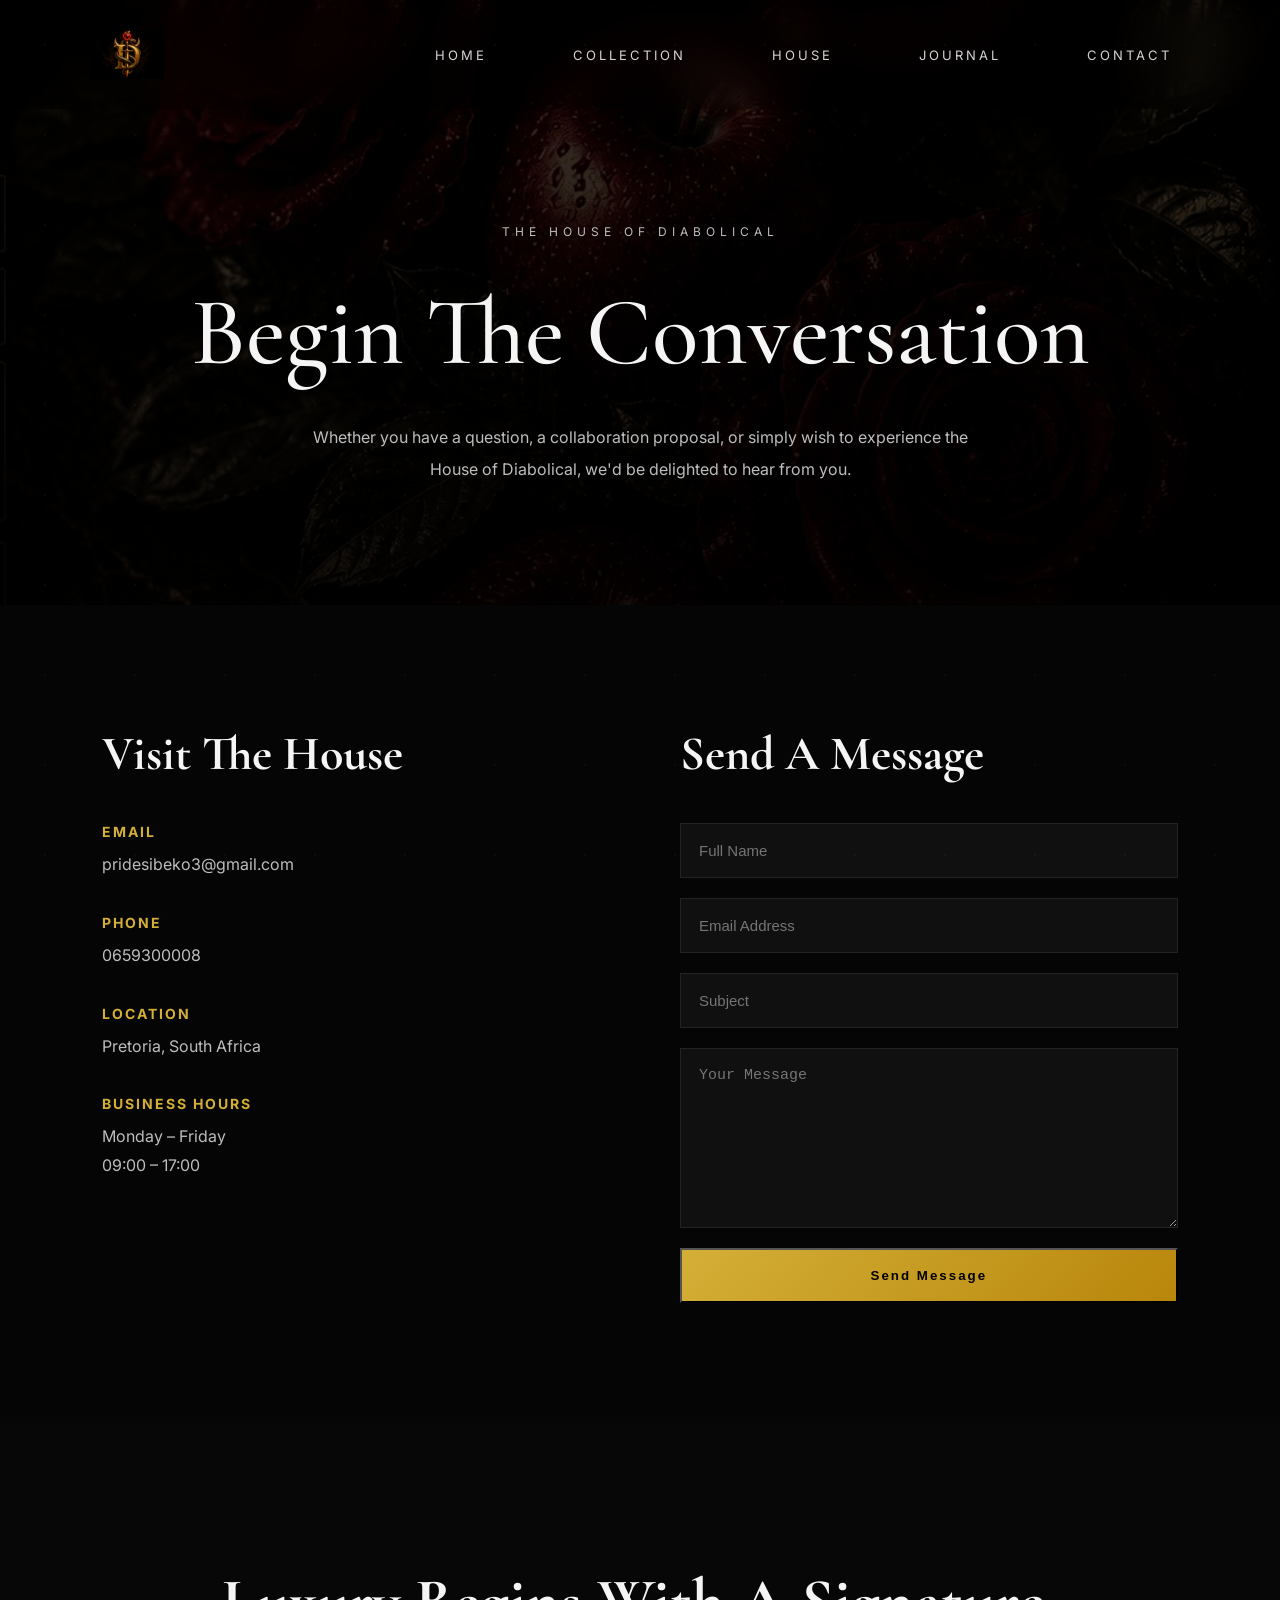
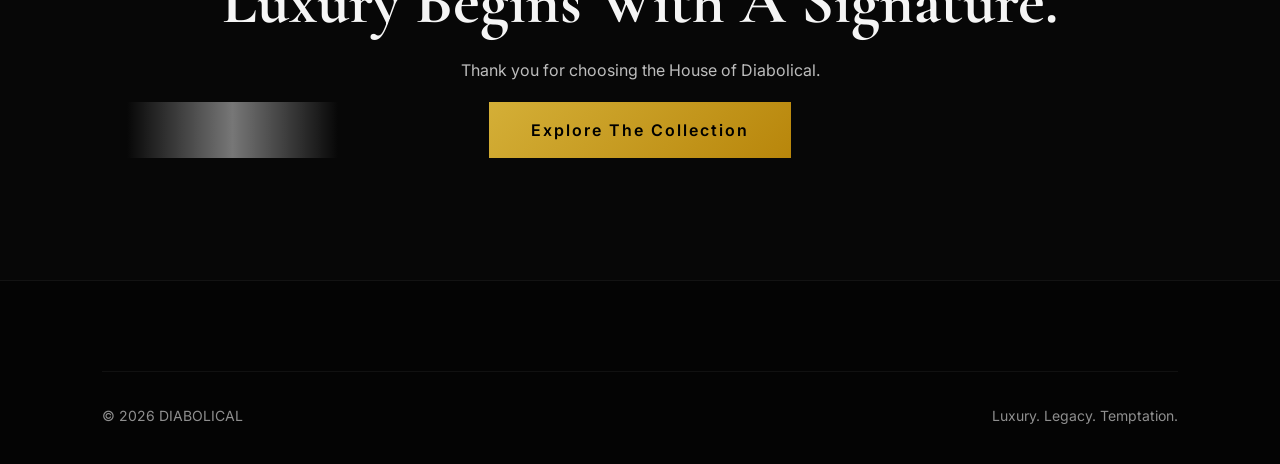
<file: contact.html>
<!DOCTYPE html>

<html lang="en">

<head>

<meta charset="UTF-8">

<meta name="viewport" content="width=device-width, initial-scale=1.0">

<title>Contact | DIABOLICAL</title>

<link rel="stylesheet" href="style.css">

<link rel="preconnect" href="https://fonts.googleapis.com">

<link rel="preconnect" href="https://fonts.gstatic.com" crossorigin>

<link href="https://fonts.googleapis.com/css2?family=Inter:wght@300;400;500;600&family=Cormorant+Garamond:wght@300;500;700&display=swap" rel="stylesheet">

</head>

<body>

<header>

<div class="logo">

<a href="index.html">

<img src="images/diabolical-logo.png" alt="Diabolical">

</a>

</div>

<nav>

<a href="index.html">Home</a>

<a href="collection.html">Collection</a>

<a href="story.html">House</a>

<a href="journal.html">Journal</a>

<a class="active" href="contact.html">Contact</a>

</nav>

</header>

<section class="contact-hero">

<p class="eyebrow">

THE HOUSE OF DIABOLICAL

</p>

<h1>

Begin The Conversation

</h1>

<p>

Whether you have a question, a collaboration proposal, or simply wish to experience the House of Diabolical, we'd be delighted to hear from you.

</p>

</section>

<section class="contact-wrapper">

<div class="contact-info">

<h2>

Visit The House

</h2>

<div class="info-block">

<h3>Email</h3>

<p>pridesibeko3@gmail.com</p>

</div>

<div class="info-block">

<h3>Phone</h3>

<p>0659300008</p>

</div>

<div class="info-block">

<h3>Location</h3>

<p>Pretoria, South Africa</p>

</div>

<div class="info-block">

<h3>Business Hours</h3>

<p>

Monday – Friday<br>

09:00 – 17:00

</p>

</div>

</div>

<div class="contact-form">

<h2>

Send A Message

</h2>

<form>

<input

type="text"

placeholder="Full Name"

required>

<input

type="email"

placeholder="Email Address"

required>

<input

type="text"

placeholder="Subject">

<textarea

rows="7"

placeholder="Your Message"

required></textarea>

<button

class="gold-button"

type="submit">

Send Message

</button>

</form>

</div>

</section>

<section class="luxury-banner">

<h2>

Luxury Begins With A Signature.

</h2>

<p>

Thank you for choosing the House of Diabolical.

</p>

<a

href="collection.html"

class="gold-button">

Explore The Collection

</a>

</section>

<footer>

<div class="footer-bottom">

<p>

© 2026 DIABOLICAL

</p>

<p>

Luxury. Legacy. Temptation.

</p>

</div>

</footer>

<script src="script.js"></script>

</body>

</html>
</file>
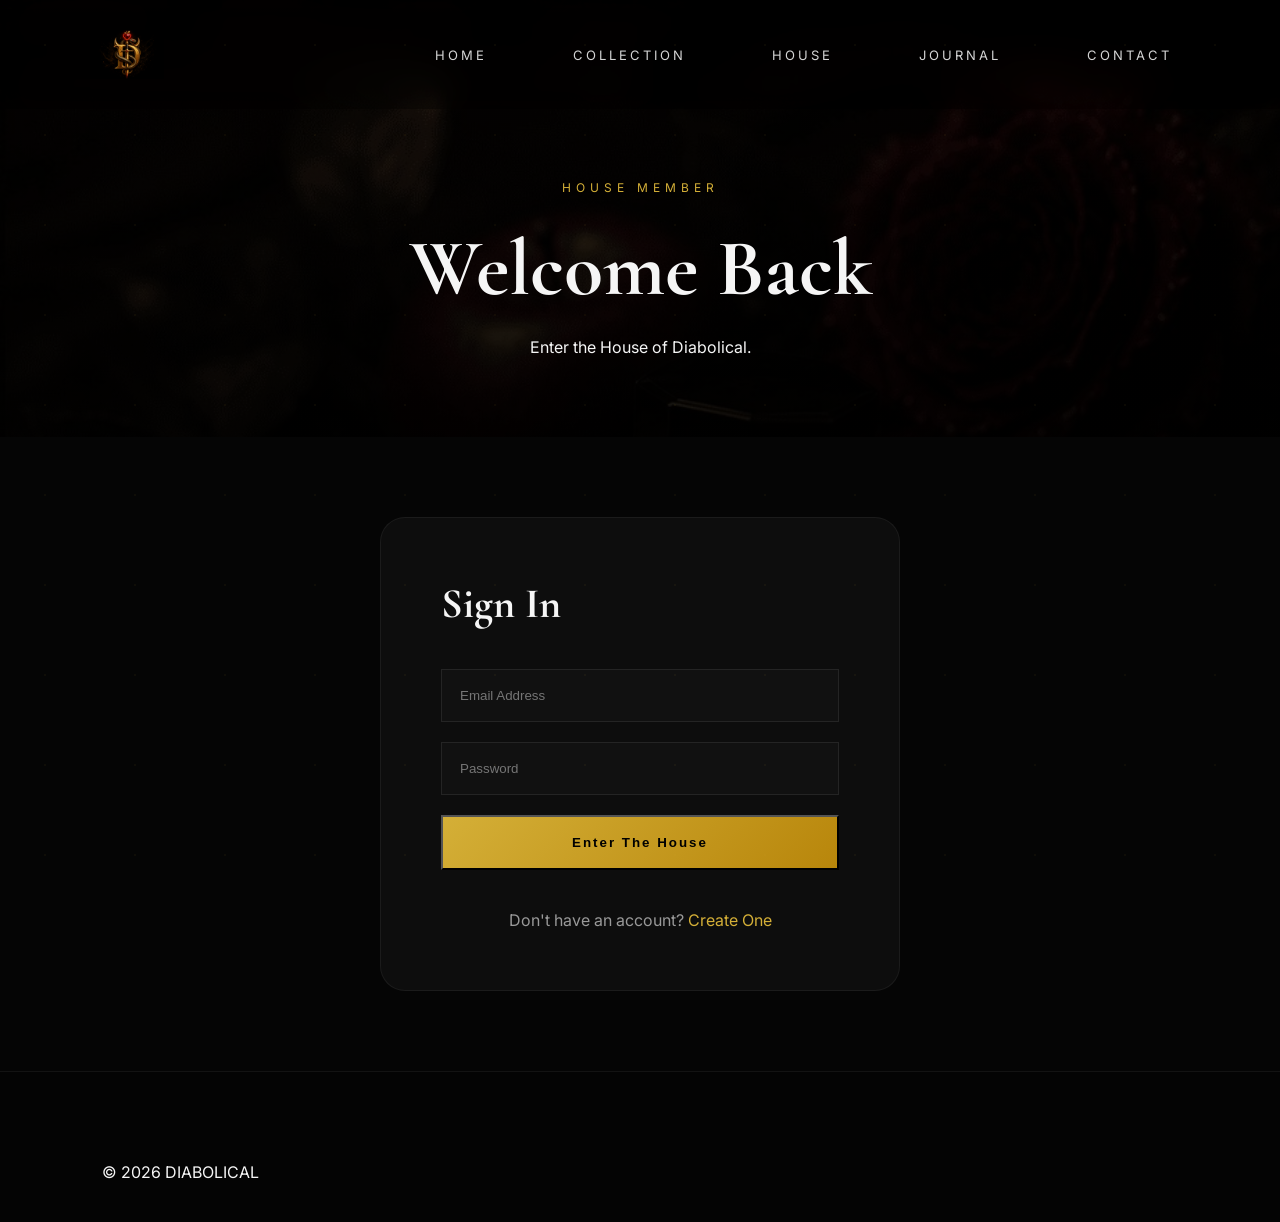
<file: login.html>
<!DOCTYPE html>
<html lang="en">

<head>

<meta charset="UTF-8">

<meta name="viewport"
content="width=device-width, initial-scale=1.0">

<title>House Member | DIABOLICAL</title>

<link rel="stylesheet" href="style.css">

<link href="https://fonts.googleapis.com/css2?family=Inter:wght@300;400;500;600&family=Cormorant+Garamond:wght@300;500;700&display=swap" rel="stylesheet">

</head>

<body>

<header>

<div class="logo">

<a href="index.html">

<img src="images/diabolical-logo.png">

</a>

</div>

<nav>

<a href="index.html">Home</a>

<a href="collection.html">Collection</a>

<a href="story.html">House</a>

<a href="journal.html">Journal</a>

<a href="contact.html">Contact</a>

</nav>

</header>

<section class="login-hero">

<p class="eyebrow">

HOUSE MEMBER

</p>

<h1>

Welcome Back

</h1>

<p>

Enter the House of Diabolical.

</p>

</section>

<section class="login-box">

<form>

<h2>

Sign In

</h2>

<input
type="email"
placeholder="Email Address"
required>

<input
type="password"
placeholder="Password"
required>

<button
class="gold-button">

Enter The House

</button>

<p>

Don't have an account?

<a href="register.html">

Create One

</a>

</p>

</form>

</section>

<footer>

<p>

© 2026 DIABOLICAL

</p>

</footer>

<script src="script.js"></script>

</body>

</html>
</file>
<file: style.css>
/*==========================================
DIABOLICAL
Luxury Fragrance Website
Version 1.0
==========================================*/

:root{

--black:#050505;
--black-soft:#0c0c0c;
--gold:#D4AF37;
--gold-dark:#B8860B;
--ruby:#8B0000;
--white:#F5F5F5;
--gray:#B7B7B7;
--glass:rgba(255,255,255,.05);

}

*{

margin:0;
padding:0;
box-sizing:border-box;

}

html{

scroll-behavior:smooth;

}

body{

font-family:'Inter',sans-serif;
background:var(--black);
color:var(--white);
overflow-x:hidden;

}

/*============================*/

body::before{

content:"";

position:fixed;

inset:0;

background-image:

radial-gradient(rgba(255,255,255,.02) 1px,transparent 1px);

background-size:4px 4px;

pointer-events:none;

z-index:9999;

opacity:.25;

}

/*============================*/

img{

max-width:100%;
display:block;

}

a{

text-decoration:none;
color:inherit;

}

section{

position:relative;
padding:120px 8%;

}

/*============================*/

.cursor-glow{

position:fixed;

width:420px;

height:420px;

border-radius:50%;

background:

radial-gradient(circle,

rgba(212,175,55,.09),

transparent 70%);

pointer-events:none;

transform:translate(-50%,-50%);

z-index:0;

transition:

left .05s linear,

top .05s linear;

}

/*============================*/

.grain{

position:fixed;

inset:0;

pointer-events:none;

background-image:

url("images/noise.png");

opacity:.05;

mix-blend-mode:soft-light;

z-index:2;

}

/*==================================
HEADER
==================================*/

header{

position:fixed;

width:100%;

top:0;

left:0;

padding:30px 7%;

display:flex;

justify-content:space-between;

align-items:center;

z-index:999;

background:rgba(5,5,5,.25);

backdrop-filter:blur(20px);

transition:.45s;

}

nav a{

position:relative;

text-decoration:none;

color:white;

margin:0 18px;

letter-spacing:2px;

}

nav a::after{

content:"";

position:absolute;

bottom:-8px;

left:0;

width:0;

height:1px;

background:#D4AF37;

transition:.45s;

}

nav a:hover::after{

width:100%;

}

/*============================*/

.logo{

display:flex;

align-items:center;

}

.logo img{

width:74px;

transition:.45s;

}

.logo img:hover{

transform:scale(1.05);

filter:

drop-shadow(0 0 18px rgba(212,175,55,.45));

}

/*============================*/

nav{

display:flex;

gap:50px;

}

nav a{

font-size:13px;

letter-spacing:3px;

text-transform:uppercase;

color:#d4d4d4;

transition:.35s;

position:relative;

}

nav a::after{

content:"";

position:absolute;

left:0;

bottom:-10px;

width:0;

height:1px;

background:var(--gold);

transition:.4s;

}

nav a:hover{

color:var(--gold);

}

nav a:hover::after{

width:100%;

}

/*============================*/

.cart a{

font-size:13px;

letter-spacing:2px;

color:var(--gold);

}

/*==================================
HERO
==================================*/

.hero{

height:100vh;

display:grid;

grid-template-columns:1fr 1fr;

align-items:center;

background:

linear-gradient(

rgba(0,0,0,.35),

rgba(0,0,0,.75)

),

url("images/hero-bg.jpg");

background-size:cover;

background-position:center;

padding-top:90px;

overflow:hidden;

}

.hero-overlay{

position:absolute;

inset:0;

background:

radial-gradient(circle at center,

transparent,

rgba(0,0,0,.65));

}

.hero-left{

position:relative;

z-index:5;

max-width:620px;

}

.eyebrow{

letter-spacing:5px;

font-size:12px;

text-transform:uppercase;

color:var(--gold);

margin-bottom:25px;

}

.hero-left h1{

font-family:'Cormorant Garamond',serif;

font-size:7rem;

line-height:.9;

font-weight:500;

margin-bottom:35px;

}

.hero-left p{

font-size:18px;

line-height:1.9;

color:#c8c8c8;

margin-bottom:45px;

max-width:520px;

}

.hero-buttons{

display:flex;

gap:25px;

}

.gold-button{

padding:18px 42px;

background:linear-gradient(

135deg,

var(--gold),

var(--gold-dark)

);

color:black;

font-weight:600;

letter-spacing:2px;

transition:.4s;

}

.gold-button:hover{

transform:translateY(-5px);

box-shadow:

0 20px 45px rgba(212,175,55,.35);

}

.outline-button{

padding:18px 42px;

border:1px solid rgba(212,175,55,.45);

letter-spacing:2px;

transition:.4s;

}

.outline-button:hover{

background:rgba(212,175,55,.08);

border-color:var(--gold);

}

.hero-right{

display:flex;

justify-content:center;

align-items:center;

position:relative;

}

.hero-light{

position:absolute;

width:520px;

height:520px;

border-radius:50%;

background:

radial-gradient(circle,

rgba(212,175,55,.18),

transparent 70%);

filter:blur(40px);

}

.hero-bottle{

width:430px;

position:relative;

z-index:2;

animation:floatBottle 7s ease-in-out infinite;

filter:

drop-shadow(0 0 40px rgba(212,175,55,.35));

}

@keyframes floatBottle{

0%,100%{

transform:translateY(0);

}

50%{

transform:translateY(-20px);

}

}.scroll-indicator{

position:absolute;

bottom:40px;

left:50%;

transform:translateX(-50%);

}

.scroll-indicator span{

display:block;

width:2px;

height:70px;

background:

linear-gradient(

transparent,

#D4AF37,

transparent);

animation:scrollDown 2s infinite;

}

@keyframes scrollDown{

0%{

opacity:0;

transform:translateY(-20px);

}

50%{

opacity:1;

}

100%{

opacity:0;

transform:translateY(20px);

}

  }
/*==================================
FEATURED COLLECTION
==================================*/

.featured{

background:

linear-gradient(
180deg,
#050505,
#090909);

}

.section-title{

max-width:620px;

margin-bottom:80px;

}

.section-title p{

color:var(--gold);

letter-spacing:4px;

font-size:12px;

text-transform:uppercase;

margin-bottom:18px;

}

.section-title h2{

font-family:'Cormorant Garamond',serif;

font-size:5rem;

line-height:.9;

font-weight:500;

}

.collection-grid{

display:grid;

grid-template-columns:repeat(5,1fr);

gap:30px;

align-items:end;

}

.card{

background:

linear-gradient(
180deg,
rgba(255,255,255,.04),
rgba(255,255,255,.015));

border:1px solid rgba(255,255,255,.05);

padding:45px 30px;

border-radius:24px;

text-align:center;

backdrop-filter:blur(15px);

transition:.45s;

overflow:hidden;

position:relative;

}

.card::before{

content:"";

position:absolute;

top:-120px;
left:-80px;

width:220px;
height:220px;

background:

radial-gradient(circle,

rgba(212,175,55,.12),

transparent 70%);

transition:.5s;

}

.card:hover{

transform:translateY(-15px);

border-color:rgba(212,175,55,.25);

box-shadow:

0 30px 60px rgba(0,0,0,.45);

}

.card:hover::before{

transform:scale(1.3);

}

.card img{

height:260px;

margin:auto;

object-fit:contain;

transition:.5s;

filter:

drop-shadow(0 0 25px rgba(212,175,55,.25));

}

.card:hover img{

transform:

translateY(-12px)
scale(1.05);

filter:

drop-shadow(0 0 40px rgba(212,175,55,.5));

}

.card h3{

margin-top:35px;

font-family:'Cormorant Garamond',serif;

font-size:34px;

font-weight:500;

letter-spacing:2px;

}

.card span{

display:block;

margin-top:12px;

color:#bdbdbd;

line-height:1.8;

font-size:15px;

}

/*==================================
STORY
==================================*/

.story-preview{

display:grid;

grid-template-columns:1.1fr 1fr;

gap:90px;

align-items:center;

background:#070707;

}

.story-image{

overflow:hidden;

border-radius:28px;

position:relative;

}

.story-image img{

width:100%;

height:760px;

object-fit:cover;

transition:1s;

}

.story-image:hover img{

transform:scale(1.06);

}

.story-image::after{

content:"";

position:absolute;

inset:0;

background:

linear-gradient(

to top,

rgba(0,0,0,.55),

transparent 45%);

}

.story-content{

max-width:600px;

}

.story-content p:first-child{

color:var(--gold);

font-size:12px;

letter-spacing:4px;

text-transform:uppercase;

margin-bottom:20px;

}

.story-content h2{

font-family:'Cormorant Garamond',serif;

font-size:5.5rem;

line-height:.92;

font-weight:500;

margin-bottom:35px;

}

.story-content p:nth-of-type(2){

font-size:18px;

line-height:2;

color:#c4c4c4;

margin-bottom:45px;

}

.story-content a{

display:inline-flex;

align-items:center;

justify-content:center;

padding:18px 38px;

border:1px solid var(--gold);

color:var(--gold);

letter-spacing:2px;

text-transform:uppercase;

transition:.4s;

}

.story-content a:hover{

background:var(--gold);

color:#050505;

box-shadow:

0 15px 40px rgba(212,175,55,.35);

}
/*==================================
JOURNAL
==================================*/

.journal{

background:#050505;

}

.journal-heading{

max-width:700px;

margin:0 auto 90px;

text-align:center;

}

.journal-heading h2{

font-family:'Cormorant Garamond',serif;

font-size:5rem;

font-weight:500;

line-height:.95;

margin:25px 0;

}

.journal-intro{

max-width:620px;

margin:auto;

color:#bfbfbf;

line-height:2;

font-size:18px;

}

.journal-grid{

display:grid;

grid-template-columns:repeat(3,1fr);

gap:40px;

}

.journal-card{

background:linear-gradient(

180deg,

rgba(255,255,255,.04),

rgba(255,255,255,.01));

border:1px solid rgba(255,255,255,.06);

overflow:hidden;

border-radius:24px;

transition:.45s;

}

.journal-card:hover{

transform:translateY(-12px);

box-shadow:

0 30px 70px rgba(0,0,0,.5);

border-color:rgba(212,175,55,.25);

}

.journal-card img{

width:100%;

height:340px;

object-fit:cover;

transition:1s;

background:
radial-gradient(circle at 30% 20%, rgba(212,175,55,.15), transparent 55%),
linear-gradient(160deg, #1a1006, #0a0705);

}

.journal-card:hover img{

transform:scale(1.08);

}

/*==================================
FEATURED ARTICLE (previously missing — unstyled)
==================================*/

.featured-article{

display:grid;

grid-template-columns:1fr 1fr;

gap:60px;

align-items:center;

padding:0 8% 140px;

}

.featured-image{

height:480px;

border-radius:24px;

overflow:hidden;

}

.featured-image img{

width:100%;

height:100%;

object-fit:cover;

background:
radial-gradient(circle at 30% 20%, rgba(212,175,55,.15), transparent 55%),
linear-gradient(160deg, #1a1006, #0a0705);

}

.featured-content span{

color:var(--gold);

letter-spacing:2px;

font-size:13px;

text-transform:uppercase;

}

.featured-content h2{

font-family:'Cormorant Garamond',serif;

font-size:3rem;

margin:20px 0;

font-weight:500;

}

.featured-content p{

color:#bdbdbd;

line-height:1.8;

margin-bottom:30px;

}

/*==================================
EDITORIALS GRID (previously missing — unstyled)
==================================*/

.editorials{

display:grid;

grid-template-columns:repeat(3,1fr);

gap:40px;

padding:0 8% 160px;

}

.editorial-card{

background:linear-gradient(
180deg,
rgba(255,255,255,.04),
rgba(255,255,255,.01));

border:1px solid rgba(255,255,255,.06);

border-radius:20px;

overflow:hidden;

transition:.45s;

padding-bottom:30px;

}

.editorial-card:hover{

transform:translateY(-10px);

border-color:rgba(212,175,55,.25);

}

.editorial-card img{

width:100%;

height:260px;

object-fit:cover;

background:
radial-gradient(circle at 30% 20%, rgba(212,175,55,.15), transparent 55%),
linear-gradient(160deg, #1a1006, #0a0705);

}

.editorial-card h3{

font-family:'Cormorant Garamond',serif;

font-size:1.6rem;

margin:20px 24px 10px;

font-weight:500;

}

.editorial-card p{

color:#bdbdbd;

margin:0 24px 16px;

line-height:1.6;

}

.editorial-card a{

margin:0 24px;

color:var(--gold);

text-decoration:none;

font-size:14px;

}

.journal-content{

padding:35px;

}

.journal-content span{

font-size:11px;

letter-spacing:4px;

text-transform:uppercase;

color:var(--gold);

}

.journal-content h3{

font-family:'Cormorant Garamond',serif;

font-size:34px;

font-weight:500;

margin:18px 0;

}

.journal-content p{

line-height:1.9;

color:#bdbdbd;

margin-bottom:28px;

}

.journal-content a{

color:var(--gold);

letter-spacing:2px;

text-transform:uppercase;

font-size:13px;

}

/*==================================
NEWSLETTER
==================================*/

.newsletter{

position:relative;

padding:180px 8%;

background:

radial-gradient(circle at 25% 30%, rgba(212,175,55,.14), transparent 55%),

radial-gradient(circle at 80% 70%, rgba(139,0,0,.12), transparent 55%),

linear-gradient(

180deg,

rgba(0,0,0,.8),

rgba(5,5,5,.92)

),

url("images/newsletter-bg.jpg");

background-size:cover;

background-position:center;

}

.newsletter-overlay{

position:absolute;

inset:0;

background:

radial-gradient(circle,

rgba(212,175,55,.08),

transparent 70%);

}

.newsletter-box{

position:relative;

z-index:2;

max-width:760px;

margin:auto;

text-align:center;

}

.newsletter-box h2{

font-family:'Cormorant Garamond',serif;

font-size:5rem;

line-height:.95;

margin:25px 0;

}

.newsletter-box p{

color:#c7c7c7;

line-height:2;

margin-bottom:40px;

}

.newsletter-form{

display:flex;

gap:20px;

justify-content:center;

}

.newsletter-form input{

width:420px;

padding:20px;

background:rgba(255,255,255,.04);

border:1px solid rgba(255,255,255,.1);

color:white;

outline:none;

font-size:15px;

backdrop-filter:blur(12px);

}

.newsletter-form input:focus{

border-color:var(--gold);

}

.newsletter-form button{

padding:20px 45px;

background:linear-gradient(

135deg,

var(--gold),

var(--gold-dark));

border:none;

font-weight:600;

cursor:pointer;

transition:.35s;

}

.newsletter-form button:hover{

transform:translateY(-4px);

box-shadow:

0 20px 40px rgba(212,175,55,.35);

}

/*==================================
FOOTER
==================================*/

footer{

background:#040404;

border-top:1px solid rgba(255,255,255,.06);

padding:90px 8% 40px;

}

.footer-top{

display:grid;

grid-template-columns:2fr 1fr 1fr 1fr;

gap:60px;

margin-bottom:70px;

}

.footer-brand img{

width:85px;

margin-bottom:20px;

}

.footer-brand h3{

font-family:'Cormorant Garamond',serif;

font-size:42px;

font-weight:500;

margin-bottom:20px;

}

.footer-brand p{

color:#aaaaaa;

line-height:1.9;

max-width:360px;

}

.footer-links h4{

margin-bottom:25px;

font-size:14px;

letter-spacing:3px;

text-transform:uppercase;

color:var(--gold);

}

.footer-links a{

display:block;

margin-bottom:14px;

color:#a8a8a8;

transition:.3s;

}

.footer-links a:hover{

color:var(--gold);

padding-left:8px;

}

.footer-bottom{

padding-top:35px;

border-top:1px solid rgba(255,255,255,.05);

display:flex;

justify-content:space-between;

color:#8f8f8f;

font-size:14px;

}

/*==================================
RESPONSIVE
==================================*/

@media (max-width:1200px){

.hero,
.story-preview{

grid-template-columns:1fr;

}

.collection-grid{

grid-template-columns:repeat(2,1fr);

}

.journal-grid{

grid-template-columns:1fr;

}

.footer-top{

grid-template-columns:1fr 1fr;

}

.hero-left h1{

font-size:5.5rem;

}

}

@media (max-width:768px){

header{

padding:0 25px;

}

nav{

display:none;

}

.hero{

padding:120px 25px 80px;

}

.hero-left h1{

font-size:4rem;

}

.hero-buttons{

flex-direction:column;

}

#loader{

padding:0 24px;

text-align:center;

}

.loader-logo{

width:110px;

margin-bottom:24px;

}

.loader-content h1{

font-size:28px;

letter-spacing:3px;

}

.loader-content p{

letter-spacing:2px;

font-size:14px;

margin-bottom:30px;

}

.loading-line{

width:180px;

}

.collection-grid{

grid-template-columns:1fr;

}

.story-content h2,
.section-title h2,
.journal-heading h2,
.newsletter-box h2{

font-size:3.5rem;

}

.newsletter-form{

flex-direction:column;

}

.newsletter-form input{

width:100%;

}

.footer-top{

grid-template-columns:1fr;

}

.footer-bottom{

flex-direction:column;

gap:15px;

text-align:center;

}

}
/*==========================================
PARTICLES
==========================================*/

#particles{

position:fixed;

top:0;

left:0;

width:100%;

height:100%;

pointer-events:none;

z-index:1;

}

/*==========================================
LOADING SCREEN
==========================================*/

.loader{

position:fixed;

inset:0;

background:#050505;

display:flex;

justify-content:center;

align-items:center;

z-index:99999;

}

.loader h1{

font-family:'Cormorant Garamond',serif;

font-size:72px;

color:#D4AF37;

letter-spacing:10px;

animation:pulse 2s infinite;

}

@keyframes pulse{

0%,100%{

opacity:1;

}

50%{

opacity:.4;

}

}
/*==================================
CONTACT PAGE
==================================*/

.contact-hero{

padding:220px 8% 120px;

text-align:center;

background:
linear-gradient(rgba(0,0,0,.75),rgba(0,0,0,.9)),
url("images/contact-bg.jpg");

background-size:cover;
background-position:center;

}

.contact-hero h1{

font-family:'Cormorant Garamond',serif;

font-size:6rem;

margin:30px 0;

font-weight:500;

}

.contact-hero p{

max-width:700px;

margin:auto;

line-height:2;

color:#bdbdbd;

}

.contact-wrapper{

display:grid;

grid-template-columns:1fr 1fr;

gap:80px;

padding:120px 8%;

}

.contact-info h2,
.contact-form h2{

font-family:'Cormorant Garamond',serif;

font-size:3rem;

margin-bottom:40px;

}

.info-block{

margin-bottom:35px;

}

.info-block h3{

color:#D4AF37;

margin-bottom:10px;

letter-spacing:2px;

text-transform:uppercase;

font-size:14px;

}

.info-block p{

color:#bdbdbd;

line-height:1.8;

}

.contact-form form{

display:flex;

flex-direction:column;

gap:20px;

}

.contact-form input,
.contact-form textarea{

background:#101010;

border:1px solid rgba(255,255,255,.08);

padding:18px;

color:white;

font-size:15px;

outline:none;

}

.contact-form textarea{

resize:vertical;

min-height:180px;

}

.contact-form input:focus,
.contact-form textarea:focus{

border-color:#D4AF37;

}

.luxury-banner{

padding:140px 8%;

text-align:center;

background:#070707;

}

.luxury-banner h2{

font-family:'Cormorant Garamond',serif;

font-size:4rem;

margin-bottom:20px;

}

.luxury-banner p{

color:#bdbdbd;

margin-bottom:40px;

}

@media(max-width:900px){

.contact-wrapper{

grid-template-columns:1fr;

}

.contact-hero h1{

font-size:4rem;

}

}
/*==================================
SHOPPING CART
==================================*/

.cart-hero{

padding:200px 8% 100px;

text-align:center;

background:
radial-gradient(circle at 30% 25%, rgba(212,175,55,.14), transparent 55%),
linear-gradient(180deg, rgba(0,0,0,.8), rgba(5,5,5,.92)),
url(images/cart-bg.jpg);

background-size:cover;
background-position:center;

}

.cart-hero h1{

font-size:5rem;

font-family:'Cormorant Garamond',serif;

margin:25px 0;

}

.shopping-cart{

display:grid;

grid-template-columns:2fr 1fr;

gap:60px;

padding:100px 8%;

}

.cart-items{

display:flex;

flex-direction:column;

gap:30px;

}

.cart-item{

display:grid;

grid-template-columns:150px 1fr 100px;

align-items:center;

padding:30px;

background:#0d0d0d;

border:1px solid rgba(255,255,255,.06);

border-radius:20px;

}

.cart-item img{

width:120px;

margin:auto;

}

.cart-item h2{

font-family:'Cormorant Garamond',serif;

font-size:34px;

margin-bottom:10px;

}

.cart-item span{

color:#D4AF37;

font-size:22px;

}

.cart-item input{

width:80px;

padding:12px;

background:#111;

color:white;

border:1px solid rgba(255,255,255,.08);

}

.cart-summary{

padding:40px;

background:#0d0d0d;

border:1px solid rgba(255,255,255,.06);

border-radius:20px;

height:fit-content;

}

.cart-summary h2{

font-family:'Cormorant Garamond',serif;

font-size:42px;

margin-bottom:35px;

}

.cart-summary div{

display:flex;

justify-content:space-between;

margin-bottom:20px;

padding-bottom:20px;

border-bottom:1px solid rgba(255,255,255,.05);

}

.cart-summary strong{

color:#D4AF37;

font-size:24px;

}

@media(max-width:900px){

.shopping-cart{

grid-template-columns:1fr;

}

.cart-item{

grid-template-columns:1fr;

text-align:center;

gap:25px;

}

  }
/*==================================
CHECKOUT
==================================*/

.checkout-hero{

padding:200px 8% 100px;

text-align:center;

background:
radial-gradient(circle at 70% 30%, rgba(212,175,55,.14), transparent 55%),
linear-gradient(180deg, rgba(0,0,0,.8), rgba(5,5,5,.92)),
url("images/checkout-bg.jpg");

background-size:cover;
background-position:center;

}

.checkout-hero h1{

font-family:'Cormorant Garamond',serif;

font-size:5rem;

margin:25px 0;

}

.checkout-container{

display:grid;

grid-template-columns:2fr 1fr;

gap:60px;

padding:100px 8%;

}

.checkout-form{

background:#0d0d0d;

padding:50px;

border-radius:24px;

border:1px solid rgba(255,255,255,.06);

}

.checkout-form h2{

font-family:'Cormorant Garamond',serif;

font-size:42px;

margin-bottom:30px;

}

.checkout-form form{

display:flex;

flex-direction:column;

gap:18px;

}

.checkout-form input,
.checkout-form select{

padding:18px;

background:#101010;

color:#fff;

border:1px solid rgba(255,255,255,.08);

outline:none;

}

.checkout-form input:focus,
.checkout-form select:focus{

border-color:#D4AF37;

}

.payment-row{

display:grid;

grid-template-columns:1fr 1fr;

gap:18px;

}

.order-review{

background:#0d0d0d;

padding:45px;

border-radius:24px;

border:1px solid rgba(255,255,255,.06);

height:fit-content;

}

.order-review h2{

font-family:'Cormorant Garamond',serif;

font-size:40px;

margin-bottom:30px;

}

.summary-item{

display:flex;

justify-content:space-between;

padding:18px 0;

border-bottom:1px solid rgba(255,255,255,.05);

}

.summary-item.total{

font-size:22px;

font-weight:600;

color:#D4AF37;

}

.order-review p{

margin-top:18px;

color:#bdbdbd;

}

@media(max-width:900px){

.checkout-container{

grid-template-columns:1fr;

}

.payment-row{

grid-template-columns:1fr;

}

  }
/*==================================
STORY HERO (previously missing — unstyled)
==================================*/

.story-hero{

padding:220px 8% 120px;

text-align:center;

background:
linear-gradient(rgba(0,0,0,.75),rgba(0,0,0,.9)),
url("images/story-bg.jpg");

background-size:cover;
background-position:center;

}

.story-hero h1{

font-family:'Cormorant Garamond',serif;

font-size:6rem;

line-height:1;

margin:30px 0;

font-weight:500;

}

.story-hero p{

max-width:700px;

margin:auto;

line-height:2;

color:#bdbdbd;

}

/*==================================
JOURNAL HERO (previously missing — unstyled)
==================================*/

.journal-hero{

padding:220px 8% 120px;

text-align:center;

background:
linear-gradient(rgba(0,0,0,.75),rgba(0,0,0,.9)),
url("images/journal-bg.jpg");

background-size:cover;
background-position:center;

}

.journal-hero h1{

font-family:'Cormorant Garamond',serif;

font-size:6rem;

line-height:1;

margin:30px 0;

font-weight:500;

}

.journal-hero p{

max-width:700px;

margin:auto;

line-height:2;

color:#bdbdbd;

}

/*==================================
404 PAGE
==================================*/

.notfound-hero{

min-height:100vh;

display:flex;

align-items:center;

padding:0 8%;

background:
linear-gradient(rgba(0,0,0,.55),rgba(0,0,0,.85)),
url("images/404-bg.jpg");

background-size:cover;
background-position:center;

}

.notfound-content{

max-width:560px;

}

.notfound-content h1{

font-family:'Cormorant Garamond',serif;

font-size:9rem;

line-height:.9;

color:var(--gold);

margin-bottom:20px;

}

.notfound-content h2{

font-size:2.2rem;

font-family:'Cormorant Garamond',serif;

margin-bottom:20px;

font-weight:500;

}

.notfound-content p{

color:#bdbdbd;

line-height:1.8;

margin-bottom:40px;

}

.notfound-content .outline-button{

display:inline-block;

margin-top:18px;

}

/*==================================
LOGIN
==================================*/

.login-hero{

padding:180px 8% 80px;

text-align:center;

background:
linear-gradient(rgba(0,0,0,.75),rgba(0,0,0,.9)),
url(images/login-bg.jpg);

background-size:cover;

}

.login-hero h1{

font-size:5rem;

font-family:'Cormorant Garamond',serif;

margin:20px 0;

}

.login-box{

max-width:520px;

margin:80px auto;

background:#0d0d0d;

padding:60px;

border-radius:25px;

border:1px solid rgba(255,255,255,.06);

}

.login-box form{

display:flex;

flex-direction:column;

gap:20px;

}

.login-box h2{

font-size:42px;

font-family:'Cormorant Garamond',serif;

margin-bottom:20px;

}

.login-box input{

padding:18px;

background:#111;

border:1px solid rgba(255,255,255,.08);

color:white;

}

.login-box input:focus{

border-color:#D4AF37;

outline:none;

}

.login-box p{

margin-top:20px;

text-align:center;

color:#999;

}

.login-box a{

color:#D4AF37;

                      }
/*==================================
REGISTER
==================================*/

.register-hero{

padding:180px 8% 80px;

text-align:center;

background:
radial-gradient(circle at 30% 30%, rgba(212,175,55,.14), transparent 55%),
linear-gradient(180deg, rgba(0,0,0,.8), rgba(5,5,5,.92)),
url(images/register-bg.jpg);

background-size:cover;
background-position:center;

}

.register-hero h1{

font-family:'Cormorant Garamond',serif;

font-size:5rem;

margin:20px 0;

}

.register-box{

max-width:560px;

margin:80px auto;

padding:60px;

background:#0d0d0d;

border:1px solid rgba(255,255,255,.06);

border-radius:24px;

}

.register-box form{

display:flex;

flex-direction:column;

gap:20px;

}

.register-box h2{

font-family:'Cormorant Garamond',serif;

font-size:42px;

margin-bottom:20px;

}

.register-box input{

padding:18px;

background:#111;

color:#fff;

border:1px solid rgba(255,255,255,.08);

outline:none;

}

.register-box input:focus{

border-color:#D4AF37;

}

.register-box p{

text-align:center;

margin-top:20px;

color:#999;

}

.register-box a{

color:#D4AF37;

text-decoration:none;

  }
/*==================================
HOUSE MEMBER DASHBOARD
==================================*/

.member-hero{

padding:200px 8% 100px;

text-align:center;

background:
radial-gradient(circle at 70% 30%, rgba(212,175,55,.14), transparent 55%),
linear-gradient(180deg, rgba(0,0,0,.8), rgba(5,5,5,.92)),
url(images/member-bg.jpg);

background-size:cover;

background-position:center;

}

.member-hero h1{

font-size:5rem;

font-family:'Cormorant Garamond',serif;

margin:25px 0;

}

.member-dashboard{

display:grid;

grid-template-columns:repeat(auto-fit,minmax(280px,1fr));

gap:35px;

padding:100px 8%;

}

.dashboard-card{

background:#0d0d0d;

padding:40px;

border-radius:22px;

border:1px solid rgba(255,255,255,.06);

transition:.4s;

}

.dashboard-card:hover{

transform:translateY(-10px);

border-color:#D4AF37;

}

.dashboard-card h2{

font-family:'Cormorant Garamond',serif;

font-size:34px;

margin-bottom:20px;

}

.dashboard-card p{

color:#bdbdbd;

margin-bottom:35px;

line-height:1.8;

}

.exclusive-access{

padding:120px 8%;

text-align:center;

}

.exclusive-access h2{

font-size:4rem;

font-family:'Cormorant Garamond',serif;

margin-bottom:70px;

}

.access-grid{

display:grid;

grid-template-columns:repeat(3,1fr);

gap:40px;

}

.access-grid div{

background:#0d0d0d;

padding:40px;

border-radius:20px;

border:1px solid rgba(255,255,255,.06);

}

.access-grid h3{

margin-bottom:20px;

color:#D4AF37;

}

.access-grid p{

color:#bdbdbd;

line-height:1.8;

}

@media(max-width:900px){

.access-grid{

grid-template-columns:1fr;

}

  }
/*==================================
CURSOR GLOW
==================================*/

.cursor-glow{

position:fixed;

width:250px;

height:250px;

border-radius:50%;

background:radial-gradient(

rgba(212,175,55,.18),

transparent 70%

);

pointer-events:none;

transform:translate(-50%,-50%);

z-index:9999;

transition:.08s;

mix-blend-mode:screen;

}

/*==================================
SCROLL REVEALS
==================================*/

.reveal{

opacity:0;

transform:translateY(80px);

transition:1.3s;

}

.reveal.active{

opacity:1;

transform:translateY(0);

}

/*==================================
FLOATING PARTICLES
==================================*/

body::before{

content:"";

position:fixed;

left:0;

top:0;

width:100%;

height:100%;

pointer-events:none;

background-image:

radial-gradient(#D4AF37 1px,transparent 1px);

background-size:90px 90px;

opacity:.05;

animation:particles 35s linear infinite;

}

@keyframes particles{

from{

transform:translateY(0);

}

to{

transform:translateY(-400px);

}

}

/*==================================
GOLD BUTTON SHIMMER
==================================*/

.gold-button{

position:relative;

overflow:hidden;

}

.gold-button::after{

content:"";

position:absolute;

left:-120%;

top:0;

width:70%;

height:100%;

background:

linear-gradient(

90deg,

transparent,

rgba(255,255,255,.45),

transparent

);

transition:1s;

}

.gold-button:hover::after{

left:150%;

}

/*==================================
NAVIGATION BLUR
==================================*/

header{

backdrop-filter:blur(18px);

background:rgba(0,0,0,.18);

transition:.5s;

  }
.collection-card{

transition:.5s;

}

.collection-card:hover{

transform:

translateY(-15px)

scale(1.03);

box-shadow:

0 40px 80px rgba(0,0,0,.5);

                     }
.luxury-divider{

width:120px;

height:2px;

margin:120px auto;

background:linear-gradient(

90deg,

transparent,

#D4AF37,

transparent

);

                }
/*==================================
LOADER
==================================*/

#loader{

position:fixed;

left:0;

top:0;

width:100%;

height:100%;

background:#050505;

display:flex;

justify-content:center;

align-items:center;

z-index:999999;

transition:1.2s;

}

.loader-content{

text-align:center;

}

.loader-logo{

width:180px;

margin-bottom:40px;

animation:logoFloat 4s ease-in-out infinite;

}

.loader-content h1{

font-family:'Cormorant Garamond',serif;

font-size:54px;

letter-spacing:8px;

margin-bottom:25px;

color:var(--gold);

}

.loader-content p{

color:var(--gold-dark);

letter-spacing:4px;

margin-bottom:50px;

}

.loading-line{

width:260px;

height:2px;

background:#222;

margin:auto;

overflow:hidden;

}

.loading-line span{

display:block;

height:100%;

width:0;

background:#D4AF37;

animation:loadingBar 3s forwards;

}

@keyframes loadingBar{

0%{

width:0;

}

100%{

width:100%;

}

}

@keyframes logoFloat{

0%{

transform:translateY(0);

}

50%{

transform:translateY(-12px);

}

100%{

transform:translateY(0);

}

  }
.hero::before{

content:"";

position:absolute;

left:0;

top:0;

width:100%;

height:100%;

background:

radial-gradient(circle at center,

rgba(212,175,55,.15),

transparent 60%);

pointer-events:none;

animation:heroGlow 8s ease-in-out infinite;

}

@keyframes heroGlow{

0%{

opacity:.2;

}

50%{

opacity:.8;

}

100%{

opacity:.2;

}

}
.spotlight{

position:fixed;

width:700px;

height:700px;

border-radius:50%;

background:radial-gradient(

rgba(212,175,55,.08),

transparent 70%

);

pointer-events:none;

transform:translate(-50%,-50%);

z-index:0;

filter:blur(20px);

  }
</file>
